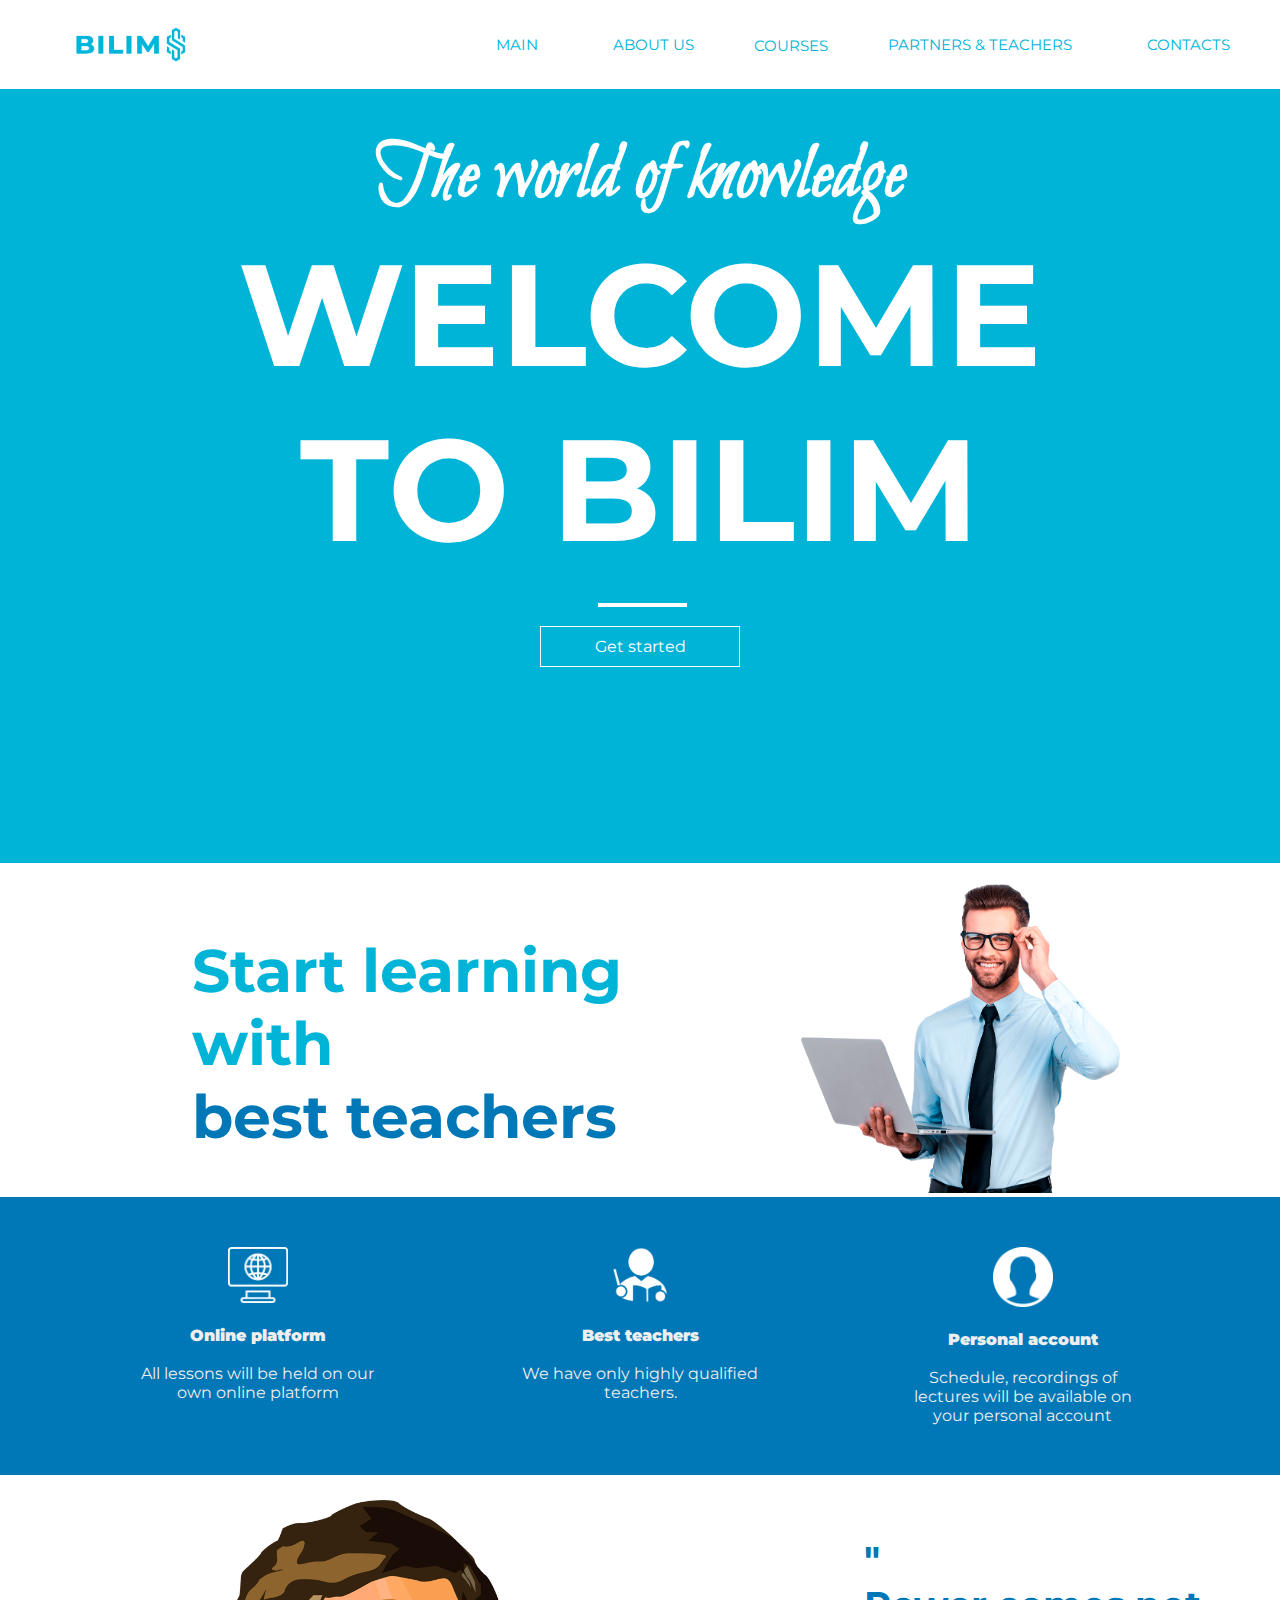
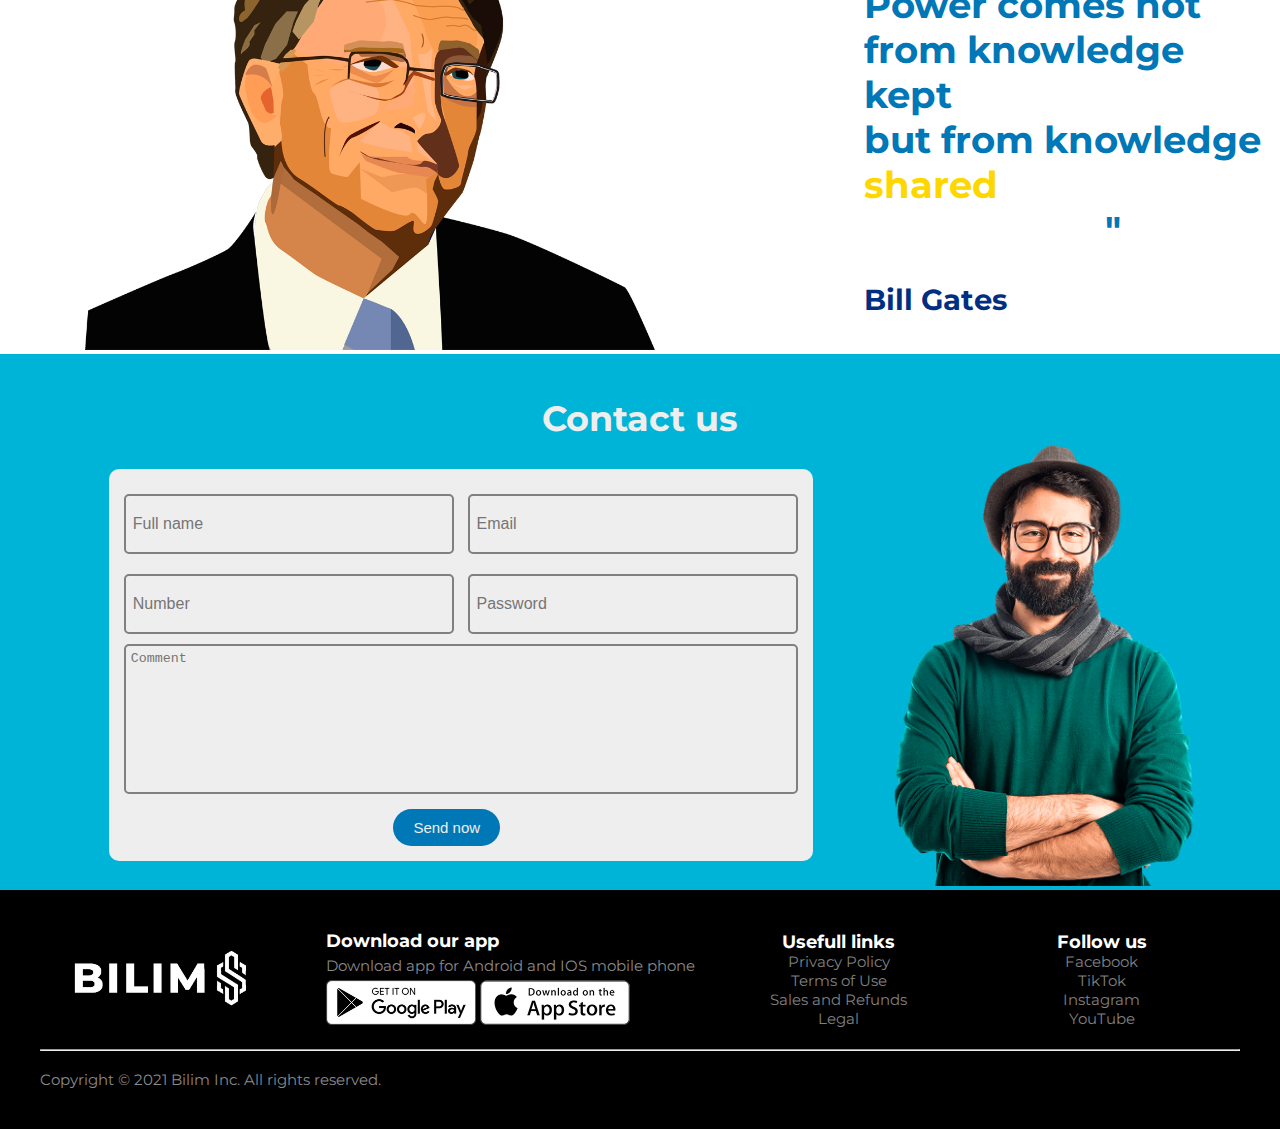
<file: index.html>
<!DOCTYPE html>
<html>
  <head>
    
    <link rel="stylesheet" href="style.css">
    <link rel="preconnect" href="https://fonts.googleapis.com">
    <link rel="preconnect" href="https://fonts.gstatic.com" crossorigin>
    <link href="https://fonts.googleapis.com/css2?family=Montserrat:wght@500&display=swap" rel="stylesheet">
	<link rel="SHORTCUT ICON" href="logosmall.png" type="image/x-icon">
	<!--font bilbo-->
	<link rel="preconnect" href="https://fonts.googleapis.com">
	<link rel="preconnect" href="https://fonts.gstatic.com" crossorigin>
	<link href="https://fonts.googleapis.com/css2?family=Bilbo+Swash+Caps&display=swap" rel="stylesheet">
	<!---->
  </head>


<title>Bilim</title>
  <body>
	 
	
	<nav class="navbar">
      <img class="logo" src="logo.png"/>
      <ul class="nav-links">
        <div class="menu">
          <li><a class= "navlink" href="index.html">MAIN</a></li>
          <li><a class= "navlink" href="about.html">ABOUT US</a></li>
		  <div class="link">
			<a class="alink" href="courses.html">COURSES</a>
		  <div class="dropdown-content">
			  <a class="dropa" href="java.html">Java</a>
			  <a class="dropa" href="web.html">HTML</a>
			  <a class="dropa" href="sql.html">SQL</a>
			</div>
		</div>
          <li><a class= "navlink" href="teachers&partners.html">PARTNERS & TEACHERS</a></li>
          <li><a class= "navlink" href="contacts.html">CONTACTS</a></li>
		  
        </div>
      </ul>
    </nav>


	<div class="page">
		<br>
		<br>
		<h1 class="world">The world of knowledge</h1>
		<h1 class="welcome">WELCOME<br>TO BILIM</h1>
		<hr class="hr">
		<br>
		<a class="learn" href="courses.html">Get started</a>
    
	</div>

	<div class="blank1" style="height: 20px;">
		
	</div>

	<div class="page2">
		<div class="text">
			<h2>Start learning with</h2>
			<h2 class="bestteach">best teachers</h2>
		</div>
		<div class="img">
			<img src="man.png" alt="">
		</div>
	</div>


	<div class="page3">
		<div class="features">
		  <div class="features_item">
			<img class="features_icon" src="online.png" alt="">
			<br>
			<br>
			<h4 class="features_title"><b>Online platform</b></h4>
			<br>
			<p class="features_text">All lessons will be held on our own online platform</p>
		  </div>
		  <div class="features_item">
			<img class="features_icon" src="teachersvector.png" alt="">
			<br>
			<br>
			<h4 class="features_title"><b>Best teachers</b></h4>
			<br>
			<p class="features_text">We have only highly qualified teachers.</p>
		  </div>
		  <div class="features_item">
			<img class="features_icon" src="profile.png" alt="">
			<br>
			<br>
			<h4 class="features_title"><b>Personal account</b></h4>
			<br>
			<p class="features_text">Schedule, recordings of lectures will be available on your personal account</p>
		  </div>
		</div>
  
	  </div>
	
	<div class="blank">

	</div>
	<div class="bill">
		<div class="contain">
			<div class="row">
				<img src="bill.png" alt="">
			</div>
			<div class="row_text">
				<h2>"</h2>
				<h2>Power comes not<br>from knowledge kept<br>but from knowledge</h2>
				<h2 style="color:gold;">shared</h2>
				<h2 class="kav">"</h2>
				<br>
				<h3 style="color: #002F81;">Bill Gates</h3>
			</div>
		</div>

	</div>  

	<div class="contact" id="contact">
		<h1 class="heading"><br>Contact us</h1>
		<div class="row">
			
			<form action="" class="action">
				<input type="text" placeholder="Full name" class="box">
				<input type="email" placeholder="Email" class="box">
				<input type="number" placeholder="Number" class="box">
				<input type="password" placeholder="Password" class="box">
				<textarea name="" id="" cols="30" rows="10" class="comment" placeholder="Comment"></textarea>
				<input type="submit" class="btn" value="Send now">
			</form>

			<div class="image">
				<img src="mangreen.png" alt="">
			</div>
		</div>
	</div>




	<div class="footer">
        <div class="fcontainer">
            <div class="footerrow">

                <div class="footercol1">
                    <img src="logowhite.png" width="200px">
                </div>
				<div class="footercol2">
                    <h3>Download our app</h3>
                    <p>Download app for Android and IOS mobile phone</p>
                    <div class="app">
                        <a href="https://play.google.com/store"><img src="play-store.png" alt="" width="150px"></a>
                        <a href="https://www.apple.com/ru/app-store/"><img src="app-store.png" alt=""width="150px" ></a>
                    </div>
                </div>
                <div class="footercol3">
                    <h3>Usefull links</h3>
                    <ul>
						<a href="privacy.html"><li>Privacy Policy</li></a>
						<a href=""><li>Terms of Use</li></a>
						<a href=""><li>Sales and Refunds</li></a>
						<a href=""><li>Legal</li></a>
                    </ul>
                </div>
                <div class="footercol4">
                    <h3>Follow us</h3>
                    <ul>
						<a href=""><li>Facebook</li></a>
						<a href=""><li>TikTok</li></a>
						<a href=""><li>Instagram</li></a>
						<a href=""><li>YouTube</li></a>
                    </ul>
                </div>
            </div>
            <hr>
			<br>
            <p class="copy">Copyright © 2021 Bilim Inc. All rights reserved.</p>
        </div>
    </div>
	

  </body>
</html>
</file>
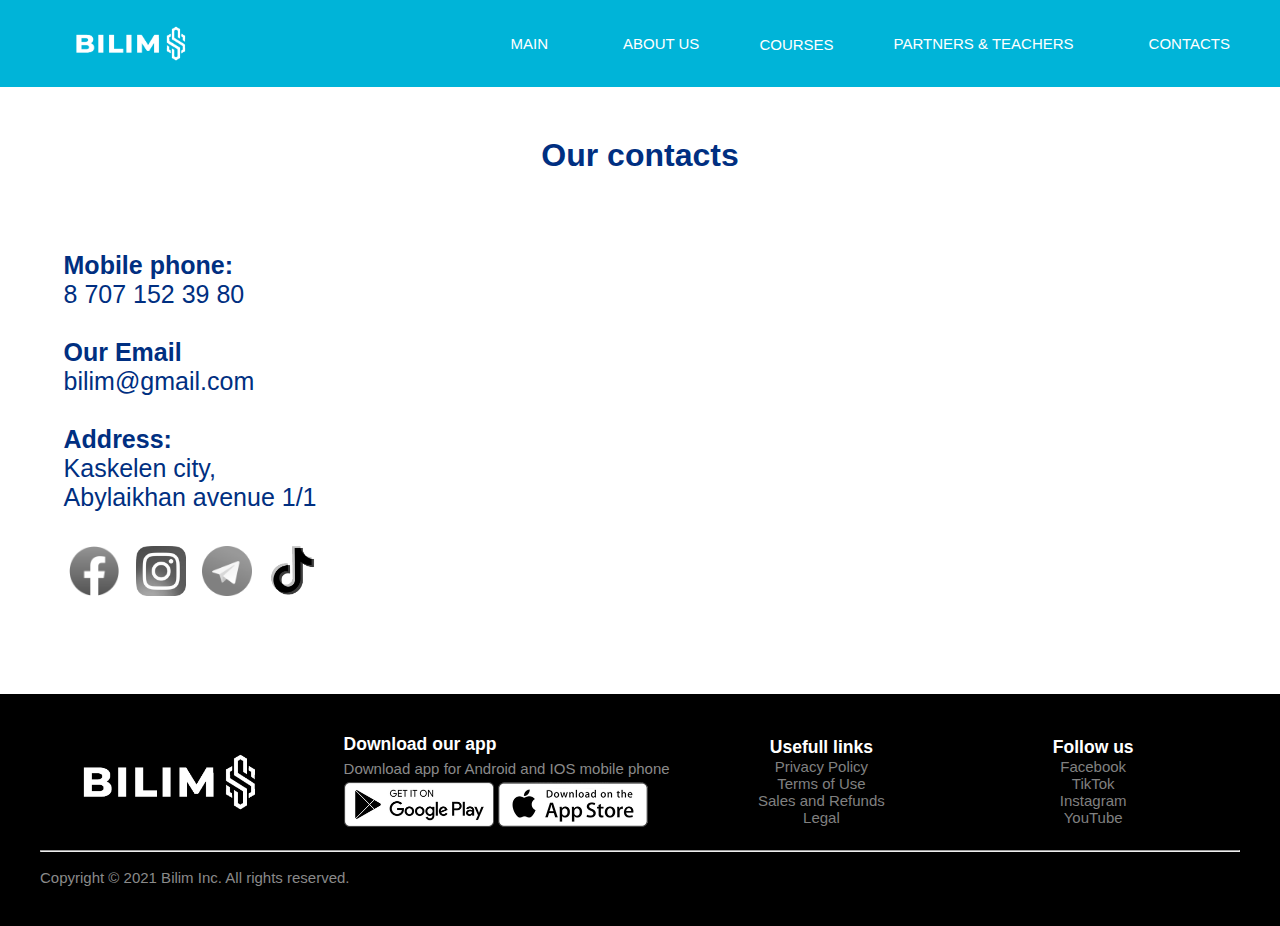
<file: contacts.html>
<html lang="en">
<head>
    <meta charset="UTF-8">
    <meta http-equiv="X-UA-Compatible" content="IE=edge">
    <meta name="viewport" content="width=device-width, initial-scale=1.0">
    <link rel="stylesheet" href="contacts_style.css">
    <link rel="SHORTCUT ICON" href="logosmall.png" type="image/x-icon">
    <title>Bilim</title>
</head>
<body>
    <nav class="navbar">
        <img class="logo" src="logowhite.png"/>
        <ul class="nav-links">
          <div class="menu">
            <li><a class= "navlink" href="index.html">MAIN</a></li>
            <li><a class= "navlink" href="about.html">ABOUT US</a></li>
            <div class="link">
              <a class="alink" href="courses.html">COURSES</a>
            <div class="dropdown-content">
                <a class="dropa" href="">Java</a>
                <a class="dropa" href="">HTML</a>
                <a class="dropa" href="">Python</a>
              </div>
          </div>
            <li><a class= "navlink" href="teachers&partners.html">PARTNERS & TEACHERS</a></li>
            <li><a class= "navlink" href="contacts.html">CONTACTS</a></li>
            
          </div>
        </ul>
      </nav>
      <div class="blank"></div>
      <h1>Our contacts</h1>
        <div class="page1">
          <div class="row_text">
            <h4>Mobile phone:</h4>
            <p>8 707 152 39 80</p>
            <br>
            <h4>Our Email</h4>
            <p>bilim@gmail.com</p>
            <br>
            <h4>Address:</h4>
            <p>Kaskelen city,<br>Abylaikhan avenue 1/1</p>
            <br>
            <a href="https://facebook.com/" >
                <img src="fb.png" alt="" class="soc">
            </a>
            <a href="https://www.instagram.com/" >
                <img src="insta.png" alt="" class="soc">
            </a>
            <a href="https://web.telegram.org/" >
                <img src="telega.png" alt="" class="soc">
            </a>
            <a href="https://www.tiktok.com/">
                <img src="tt.png" alt="" class="soc">
            </a>
          </div>
          <div class="row">
                
          </div>
          <div class="row">
            <iframe src="https://www.google.com/maps/embed?pb=!1m18!1m12!1m3!1d2908.0833171045692!2d76.66686551533871!3d43.20774177913916!2m3!1f0!2f0!3f0!3m2!1i1024!2i768!4f13.1!3m3!1m2!1s0x38834f7675d8a6c3%3A0x7b7d14aec270c056!2z0KPQvdC40LLQtdGA0YHQuNGC0LXRgiDQodGD0LvQtdC50LzQsNC9INCU0LXQvNC40YDQtdC70Y8!5e0!3m2!1sru!2skz!4v1640359762447!5m2!1sru!2skz" width="600" height="450" style="border:0;" allowfullscreen="" loading="lazy"></iframe>
          </div>
        </div>


      <div class="blank"></div>


      <div class="footer">
        <div class="fcontainer">
            <div class="footerrow">

                <div class="footercol1">
                    <img src="logowhite.png" width="200px">
                </div>
				<div class="footercol2">
                    <h3>Download our app</h3>
                    <p>Download app for Android and IOS mobile phone</p>
                    <div class="app">
                        <a href="https://play.google.com/store"><img src="play-store.png" alt="" width="150px"></a>
                        <a href="https://www.apple.com/ru/app-store/"><img src="app-store.png" alt=""width="150px" ></a>
                    </div>
                </div>
                <div class="footercol3">
                    <h3>Usefull links</h3>
                    <ul>
						<a href="privacy.html"><li>Privacy Policy</li></a>
						<a href=""><li>Terms of Use</li></a>
						<a href=""><li>Sales and Refunds</li></a>
						<a href=""><li>Legal</li></a>
                    </ul>
                </div>
                <div class="footercol4">
                    <h3>Follow us</h3>
                    <ul>
						<a href=""><li>Facebook</li></a>
						<a href=""><li>TikTok</li></a>
						<a href=""><li>Instagram</li></a>
						<a href=""><li>YouTube</li></a>
                    </ul>
                </div>
            </div>
            <hr>
			<br>
            <p class="copy">Copyright © 2021 Bilim Inc. All rights reserved.</p>
        </div>
    </div>
</body>
</html>
</file>
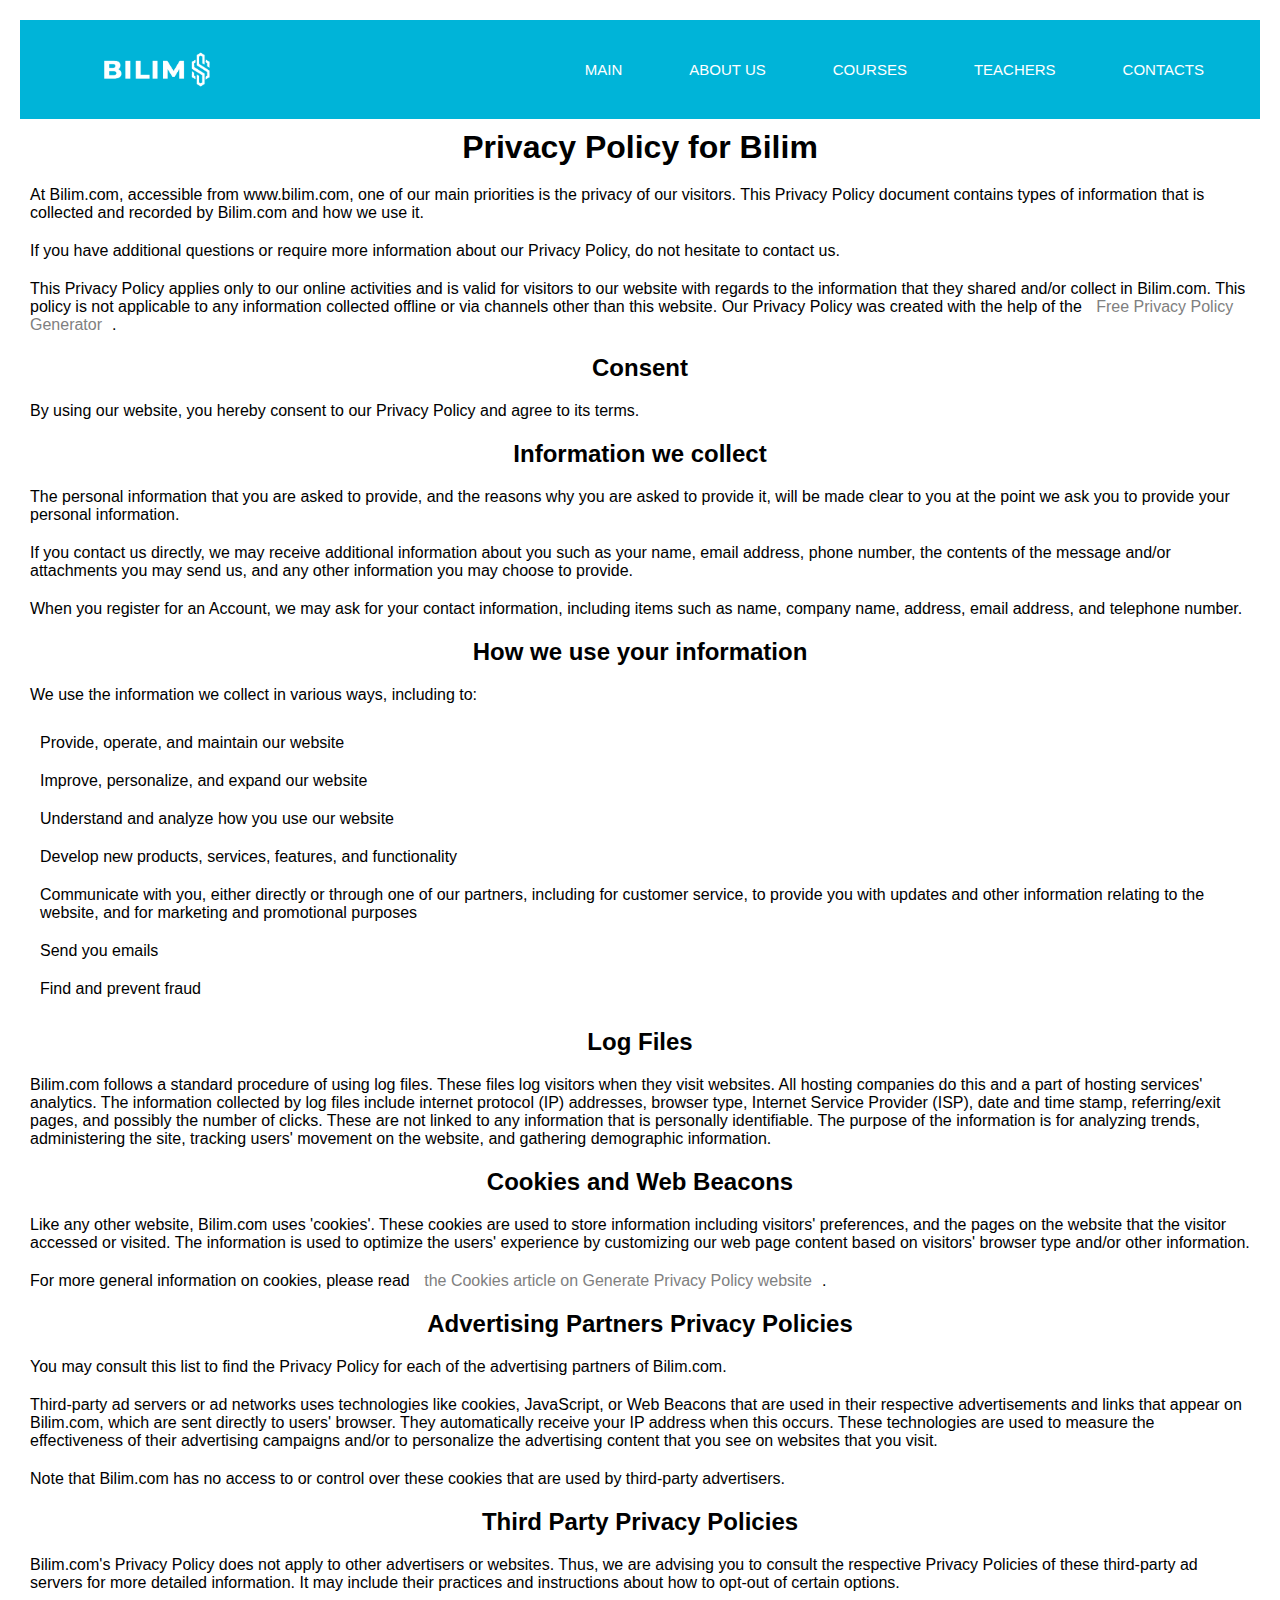
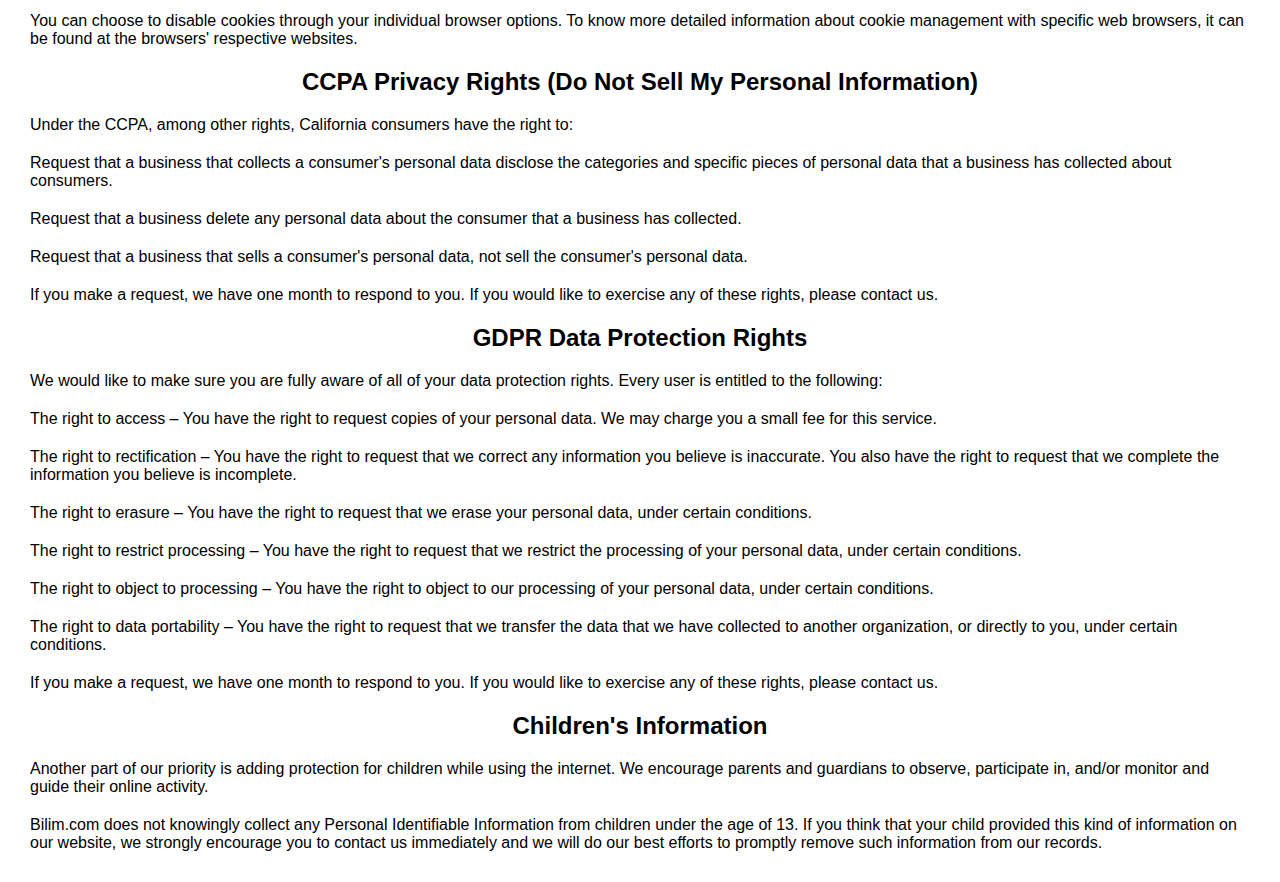
<file: privacy.html>
<!DOCTYPE html>
<html>
  <head>
    <title>Privacy an Policy</title>
    <link rel="stylesheet" href="privacy.css">
    <meta charset="utf-8">
 </head>
 <body>
    <nav class="navbar">
        <img class="logo" src="logowhite.png"/>
        <ul class="nav-links">
          <div class="menu">
            <li><a class= "navlink" href="index.html">MAIN</a></li>
            <li><a class= "navlink" href="about.html">ABOUT US</a></li>
            <li><a class= "navlink" href="courses.html">COURSES</a></li>
            <li><a class= "navlink" href="teachers&partners.html">TEACHERS</a></li>
            <li><a class= "navlink" href="contacts.html">CONTACTS</a></li>
          </div>
        </ul>
      </nav>
        <h1>Privacy Policy for Bilim</h1>

    <p>At Bilim.com, accessible from www.bilim.com, one of our main priorities is the privacy of our visitors. This Privacy Policy document contains types of information that is collected and recorded by Bilim.com and how we use it.</p>

    <p>If you have additional questions or require more information about our Privacy Policy, do not hesitate to contact us.</p>

    <p>This Privacy Policy applies only to our online activities and is valid for visitors to our website with regards to the information that they shared and/or collect in Bilim.com. This policy is not applicable to any information collected offline or via channels other than this website. Our Privacy Policy was created with the help of the <a href="https://www.privacypolicygenerator.info">Free Privacy Policy Generator</a>.</p>

    <h2>Consent</h2>

    <p>By using our website, you hereby consent to our Privacy Policy and agree to its terms.</p>

    <h2>Information we collect</h2>

    <p>The personal information that you are asked to provide, and the reasons why you are asked to provide it, will be made clear to you at the point we ask you to provide your personal information.</p>
    <p>If you contact us directly, we may receive additional information about you such as your name, email address, phone number, the contents of the message and/or attachments you may send us, and any other information you may choose to provide.</p>
    <p>When you register for an Account, we may ask for your contact information, including items such as name, company name, address, email address, and telephone number.</p>

    <h2>How we use your information</h2>

    <p>We use the information we collect in various ways, including to:</p>

    <ul>
    <li>Provide, operate, and maintain our website</li>
    <li>Improve, personalize, and expand our website</li>
    <li>Understand and analyze how you use our website</li>
    <li>Develop new products, services, features, and functionality</li>
    <li>Communicate with you, either directly or through one of our partners, including for customer service, to provide you with updates and other information relating to the website, and for marketing and promotional purposes</li>
    <li>Send you emails</li>
    <li>Find and prevent fraud</li>
    </ul>

    <h2>Log Files</h2>

    <p>Bilim.com follows a standard procedure of using log files. These files log visitors when they visit websites. All hosting companies do this and a part of hosting services' analytics. The information collected by log files include internet protocol (IP) addresses, browser type, Internet Service Provider (ISP), date and time stamp, referring/exit pages, and possibly the number of clicks. These are not linked to any information that is personally identifiable. The purpose of the information is for analyzing trends, administering the site, tracking users' movement on the website, and gathering demographic information.</p>

    <h2>Cookies and Web Beacons</h2>

    <p>Like any other website, Bilim.com uses 'cookies'. These cookies are used to store information including visitors' preferences, and the pages on the website that the visitor accessed or visited. The information is used to optimize the users' experience by customizing our web page content based on visitors' browser type and/or other information.</p>

    <p>For more general information on cookies, please read <a href="https://www.generateprivacypolicy.com/#cookies">the Cookies article on Generate Privacy Policy website</a>.</p>



    <h2>Advertising Partners Privacy Policies</h2>

    <P>You may consult this list to find the Privacy Policy for each of the advertising partners of Bilim.com.</p>

    <p>Third-party ad servers or ad networks uses technologies like cookies, JavaScript, or Web Beacons that are used in their respective advertisements and links that appear on Bilim.com, which are sent directly to users' browser. They automatically receive your IP address when this occurs. These technologies are used to measure the effectiveness of their advertising campaigns and/or to personalize the advertising content that you see on websites that you visit.</p>

    <p>Note that Bilim.com has no access to or control over these cookies that are used by third-party advertisers.</p>

    <h2>Third Party Privacy Policies</h2>

    <p>Bilim.com's Privacy Policy does not apply to other advertisers or websites. Thus, we are advising you to consult the respective Privacy Policies of these third-party ad servers for more detailed information. It may include their practices and instructions about how to opt-out of certain options. </p>

    <p>You can choose to disable cookies through your individual browser options. To know more detailed information about cookie management with specific web browsers, it can be found at the browsers' respective websites.</p>

    <h2>CCPA Privacy Rights (Do Not Sell My Personal Information)</h2>

    <p>Under the CCPA, among other rights, California consumers have the right to:</p>
    <p>Request that a business that collects a consumer's personal data disclose the categories and specific pieces of personal data that a business has collected about consumers.</p>
    <p>Request that a business delete any personal data about the consumer that a business has collected.</p>
    <p>Request that a business that sells a consumer's personal data, not sell the consumer's personal data.</p>
    <p>If you make a request, we have one month to respond to you. If you would like to exercise any of these rights, please contact us.</p>

    <h2>GDPR Data Protection Rights</h2>

    <p>We would like to make sure you are fully aware of all of your data protection rights. Every user is entitled to the following:</p>
    <p>The right to access – You have the right to request copies of your personal data. We may charge you a small fee for this service.</p>
    <p>The right to rectification – You have the right to request that we correct any information you believe is inaccurate. You also have the right to request that we complete the information you believe is incomplete.</p>
    <p>The right to erasure – You have the right to request that we erase your personal data, under certain conditions.</p>
    <p>The right to restrict processing – You have the right to request that we restrict the processing of your personal data, under certain conditions.</p>
    <p>The right to object to processing – You have the right to object to our processing of your personal data, under certain conditions.</p>
    <p>The right to data portability – You have the right to request that we transfer the data that we have collected to another organization, or directly to you, under certain conditions.</p>
    <p>If you make a request, we have one month to respond to you. If you would like to exercise any of these rights, please contact us.</p>

    <h2>Children's Information</h2>

    <p>Another part of our priority is adding protection for children while using the internet. We encourage parents and guardians to observe, participate in, and/or monitor and guide their online activity.</p>

    <p>Bilim.com does not knowingly collect any Personal Identifiable Information from children under the age of 13. If you think that your child provided this kind of information on our website, we strongly encourage you to contact us immediately and we will do our best efforts to promptly remove such information from our records.</p>
 </body> 
</html>
</file>
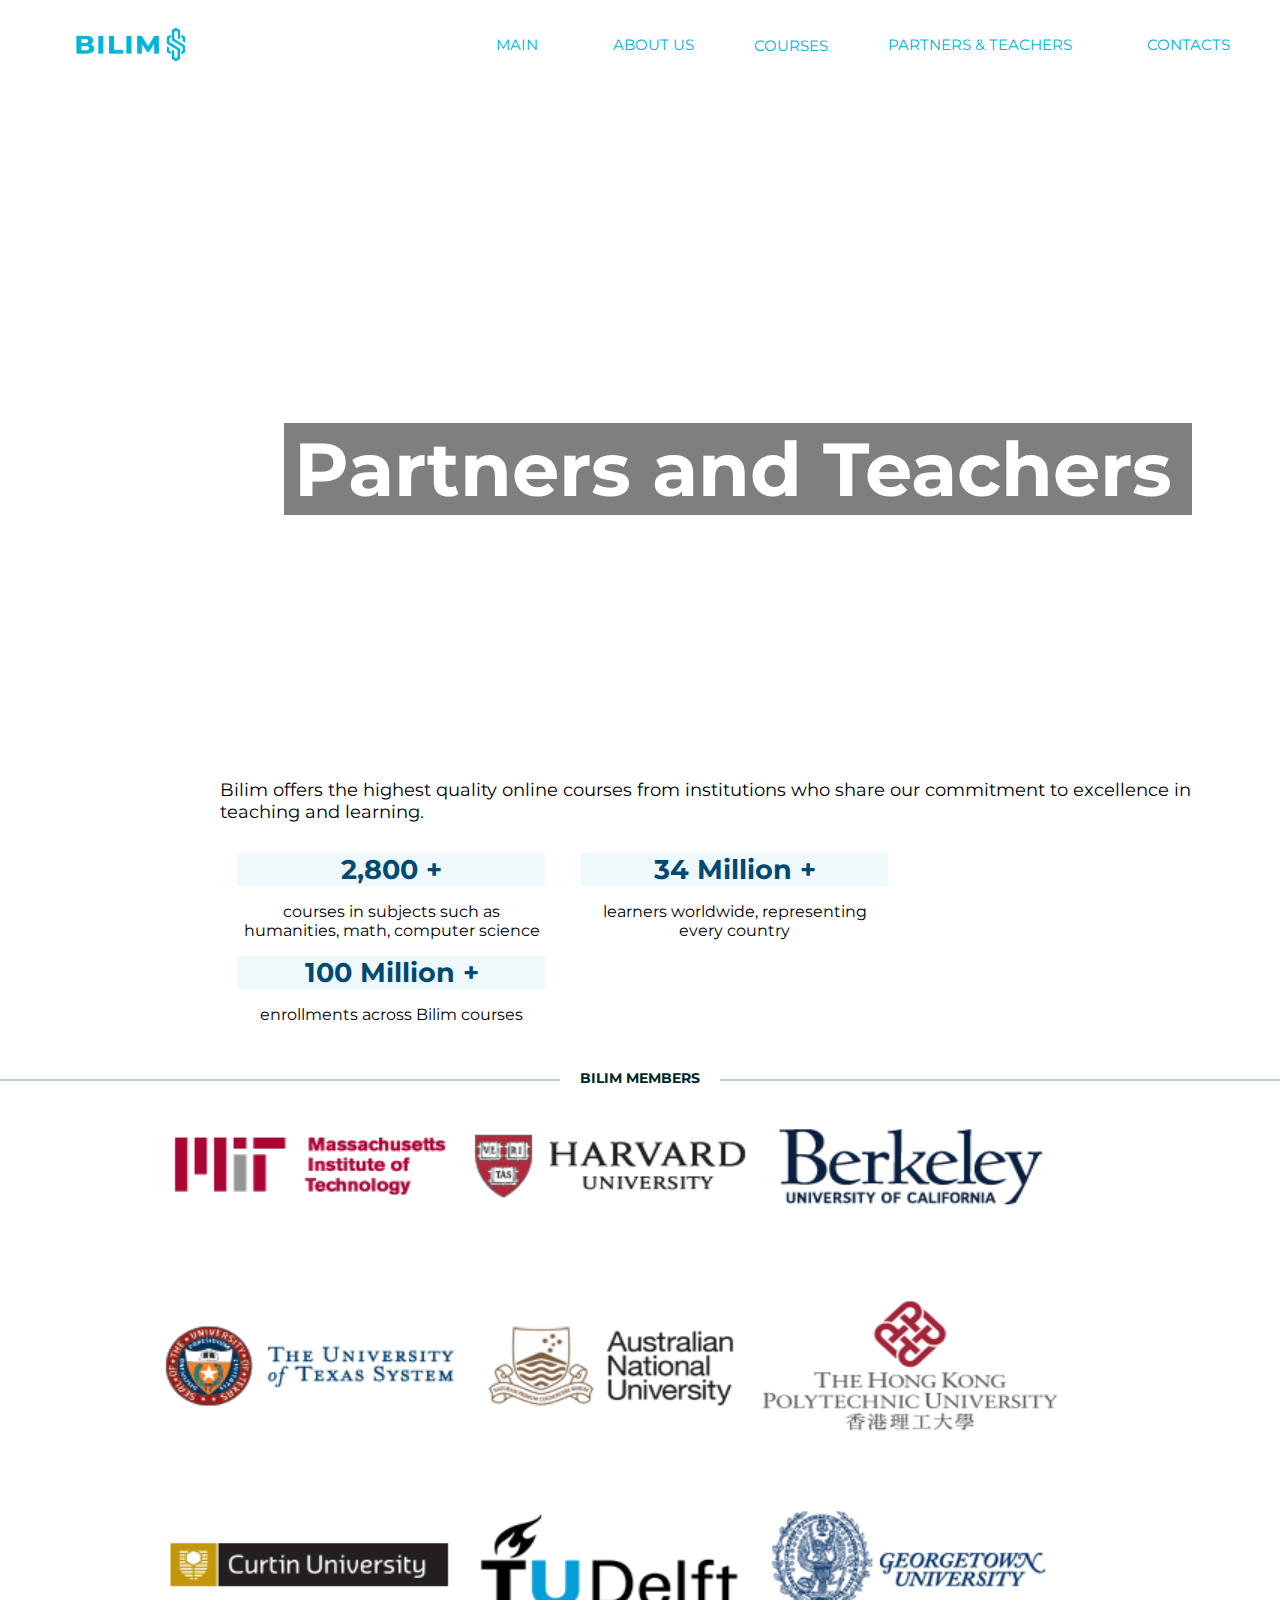
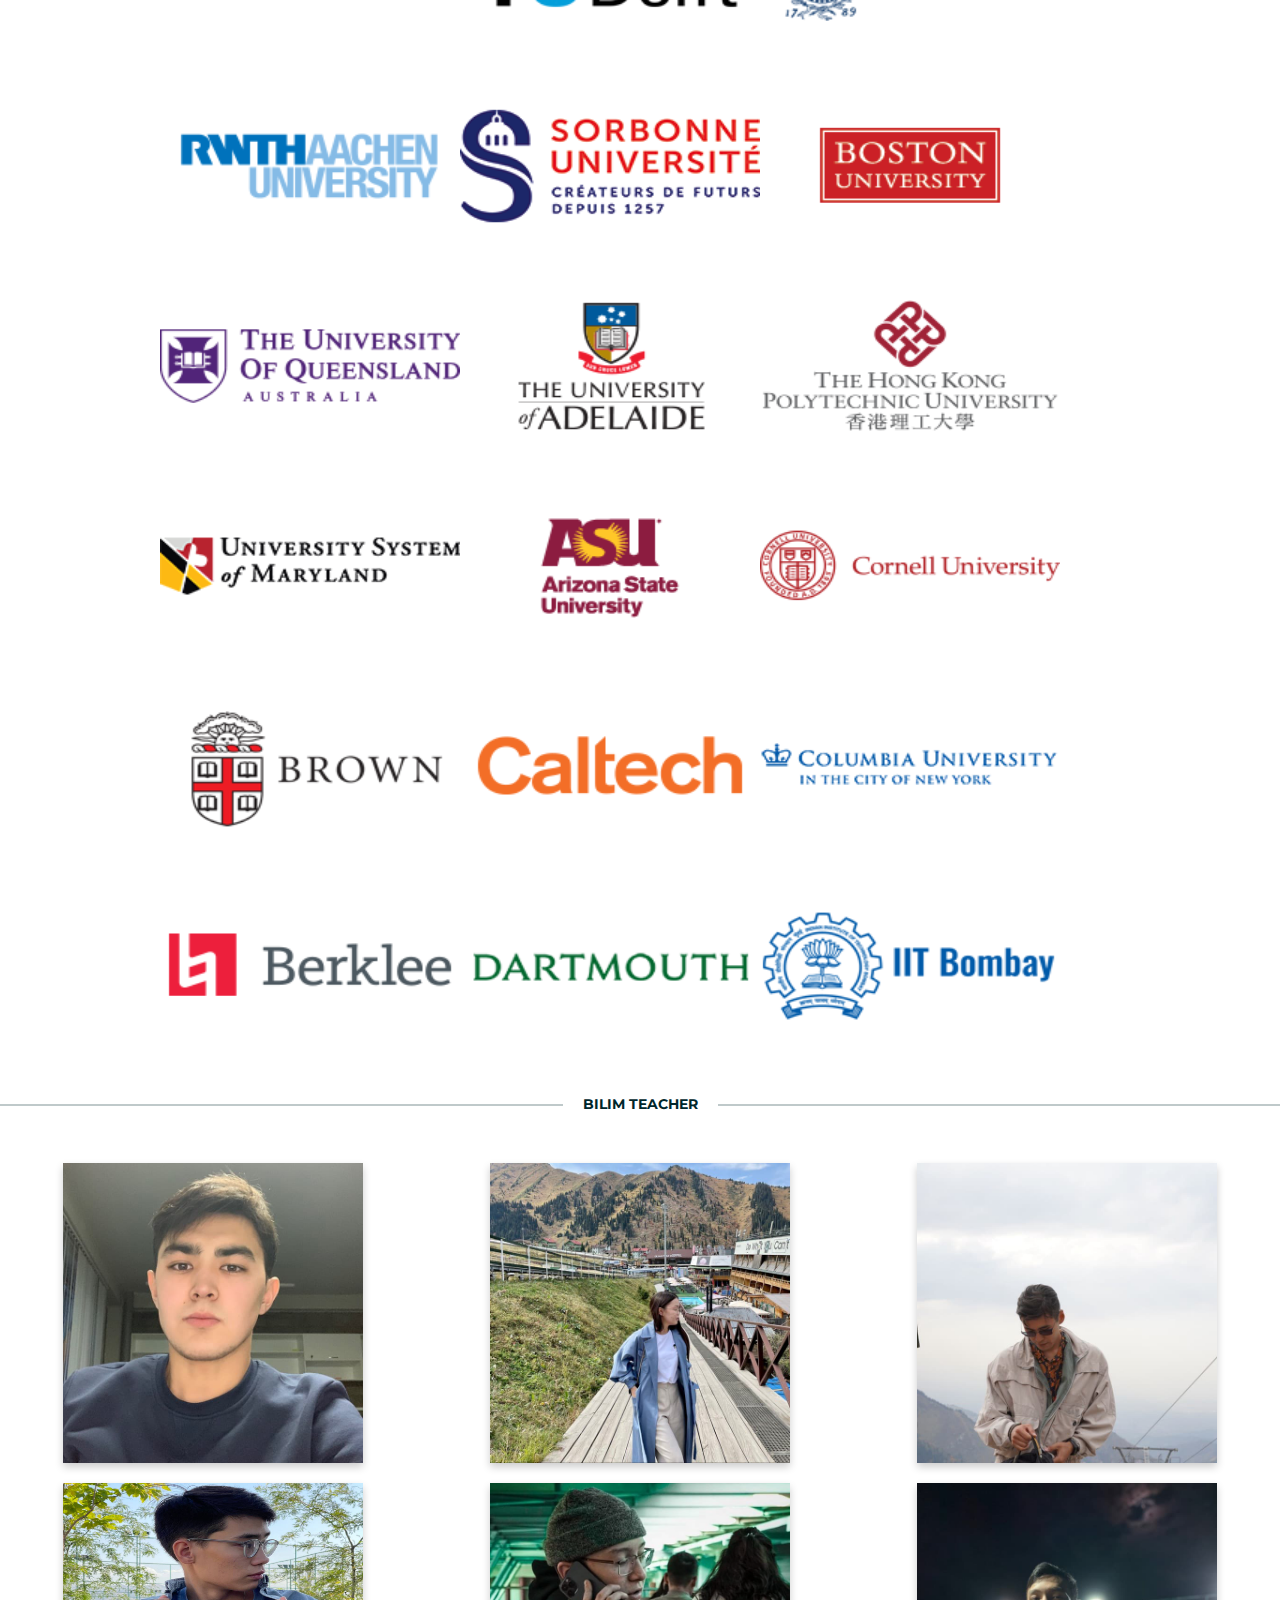
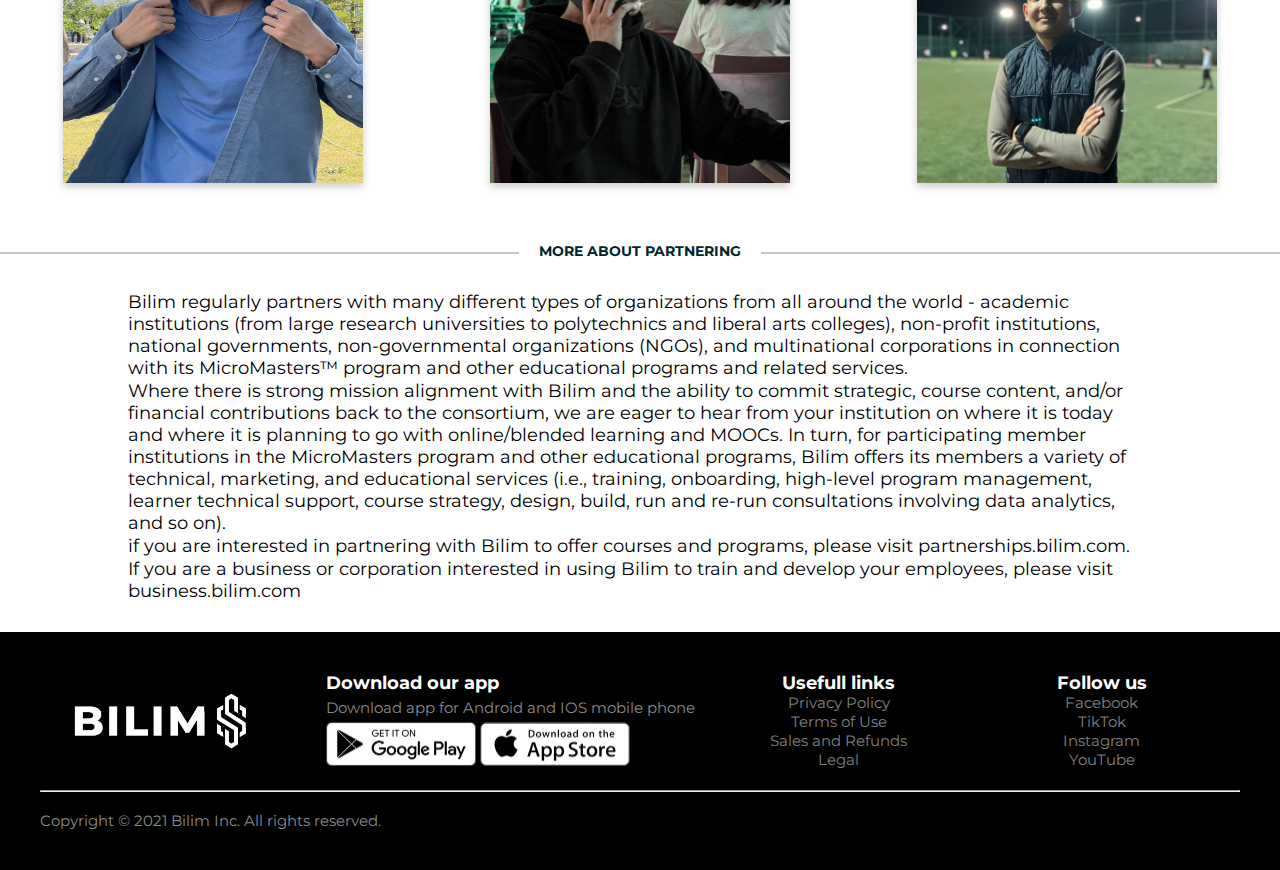
<file: teachers&partners.html>
<html>
<head>

    <!-- <link rel="stylesheet" href="style.css"> -->
    <link rel="preconnect" href="https://fonts.googleapis.com">
    <link rel="preconnect" href="https://fonts.gstatic.com" crossorigin>
    <link href="https://fonts.googleapis.com/css2?family=Montserrat:wght@500&display=swap" rel="stylesheet">
	<link rel="SHORTCUT ICON" href="logosmall.png" type="image/x-icon">
	<!--font bilbo-->
	<link rel="preconnect" href="https://fonts.googleapis.com">
	<link rel="preconnect" href="https://fonts.gstatic.com" crossorigin>
	<link href="https://fonts.googleapis.com/css2?family=Bilbo+Swash+Caps&display=swap" rel="stylesheet">
    <link rel="stylesheet" href="teachers.css">
	<!----> 
    
</head>
<title>Bilim - Partners & Teachers</title>
<body background="color: #c3846e;">
    
    <nav class="navbar">
        <img class="logo" src="logo.png"/>
        <ul class="nav-links">
          <div class="menu">
            <li><a class= "navlink" href="index.html">MAIN</a></li>
            <li><a class= "navlink" href="about.html">ABOUT US</a></li>
            <div class="link">
              <a class="alink" href="courses.html">COURSES</a>
            <div class="dropdown-content">
                <a class="dropa" href="java.html">Java</a>
                <a class="dropa" href="web.html">HTML</a>
                <a class="dropa" href="sql.html">SQL</a>
              </div>
          </div>
            <li><a class= "navlink" href="teachers&partners.html">PARTNERS & TEACHERS</a></li>
            <li><a class= "navlink" href="contacts.html">CONTACTS</a></li>
            
          </div>
        </ul>
      </nav>
  
    <div class="back-pic">
        <h1 class="title">
            <span>Partners and Teachers</span>
        </h1>
    </div>
    
    <p class="top text2">Bilim offers the highest quality online courses from institutions who share our commitment to excellence in teaching and learning.</p>
   
    <div class="top row">
        <div class="a">
            <p class="list_label">2,800 +</p>
            <p class="p">courses in subjects such as humanities, math, computer science</p>
        </div>
        <div class="a">
            <p class="list_label">34 Million +</p>
            <p class="p">learners worldwide, representing every country</p>
        </div>
        <div class="a">
            <p class="list_label">100 Million +</p>
            <p class="p">enrollments across Bilim courses</p>
        </div>
    </div>
    
    <h2 class="top h5 subject-card-list-header">
        <span class="subject-card-list-text">
            BILIM MEMBERS
        </span>
    </h2>
    
   
    <div  class="bigdiv">
        <div> 
            <div>
                <div style="float:left;">
                    <div class="image">
                        <img class="image__img" src="massachusetts.png">
                        <div class="image__overlay image__overlay--primary">
                            <div class="image__title">Massachusetts </div>
                            <p class="image__description">
                                Institute of Technology.
                            </p>
                        </div>
                    </div>
                </div>
                <div style="float:left;">
                    <div class="image">
                        <img class="image__img" src="harward (2).png">
                        <div class="image__overlay image__overlay--primary">
                            <div class="image__title">Harvard </div>
                            <p class="image__description">
                                University
                            </p>
                        </div>
                    </div>
                </div>
                <div style="float:left;">
                    <div class="image">
                        <img class="image__img" src="berkeley.png">
                        <div class="image__overlay image__overlay--primary">
                            <div class="image__title"> Berkeley</div>
                            <p class="image__description">
                                University of California
                            </p>
                        </div>
                    </div> 
                </div>
                <div style="float:left;">
                    <div class="image">
                        <img class="image__img" src="texacsystem.png">
                        <div class="image__overlay image__overlay--primary">
                            <div class="image__title">Texas System</div>
                            <p class="image__description">
                                University
                            </p>
                     </div>
                    </div> 
                </div>
            </div>
            <div>
                <div style="float:left;">
                    <div class="image">
                        <img class="image__img" src="australian.png">
                        <div class="image__overlay image__overlay--primary">
                            <div class="image__title"> Australian National</div>
                            <p class="image__description">
                                University
                            </p>
                        </div>
                    </div>
                </div>
                <div style="float:left;">
                    <div class="image">
                        <img class="image__img" src="thehongkong.png">
                        <div class="image__overlay image__overlay--primary">
                            <div class="image__title">The Hong Kong</div>
                            <p class="image__description">
                                Polytechnic University
                            </p>
                        </div>
                    </div>
                </div>
                <div style="float:left;">
                    <div class="image">
                        <img class="image__img" src="curtin.png">
                        <div class="image__overlay image__overlay--primary">
                            <div class="image__title">Curtin</div>
                            <p class="image__description">
                                University
                            </p>
                        </div>
                    </div> 
                </div>
                <div style="float:left;">
                    <div class="image">
                        <img class="image__img" src="tudelft.png">
                        <div class="image__overlay image__overlay--primary">
                            <div class="image__title">Delft</div>
                            <p class="image__description">
                                University of Technology
                            </p>
                     </div>
                    </div> 
                </div>
            </div> 
            <div>
                <div style="float:left;">
                    <div class="image">
                        <img class="image__img" src="georgetown.png">
                        <div class="image__overlay image__overlay--primary">
                            <div class="image__title">Georgetown </div>
                            <p class="image__description">
                                University
                            </p>
                        </div>
                    </div>
                </div>
                <div style="float:left;">
                    <div class="image">
                        <img class="image__img" src="rwth.png">
                        <div class="image__overlay image__overlay--primary">
                            <div class="image__title">RWTH Aachen</div>
                            <p class="image__description">
                                University
                            </p>
                        </div>
                    </div>
                </div>
                <div style="float:left;">
                    <div class="image">
                        <img class="image__img" src="sorbonne.png">
                        <div class="image__overlay image__overlay--primary">
                            <div class="image__title">Sorbonne</div>
                            <p class="image__description">
                                Université
                            </p>
                        </div>
                    </div> 
                </div>
                <div style="float:left;">
                    <div class="image">
                        <img class="image__img" src="boston.png">
                        <div class="image__overlay image__overlay--primary">
                            <div class="image__title">Boston</div>
                            <p class="image__description">
                                University
                            </p>
                     </div>
                    </div> 
                </div>
            </div> 
            <div>
                <div style="float:left;">
                    <div class="image">
                        <img class="image__img" src="queensland.png">
                        <div class="image__overlay image__overlay--primary">
                            <div class="image__title">Queensland</div>
                            <p class="image__description">
                                University 
                            </p>
                        </div>
                    </div>
                </div>
                <div style="float:left;">
                    <div class="image">
                        <img class="image__img" src="adelaide.png">
                        <div class="image__overlay image__overlay--primary">
                            <div class="image__title">Adelaide</div>
                            <p class="image__description">
                                University 
                            </p>
                        </div>
                    </div>
                </div>
                <div style="float:left;">
                    <div class="image">
                        <img class="image__img" src="thehongkong.png">
                        <div class="image__overlay image__overlay--primary">
                            <div class="image__title">SQL</div>
                            <p class="image__description">
                                Ali krasavchik.
                            </p>
                        </div>
                    </div> 
                </div>
                <div style="float:left;">
                    <div class="image">
                        <img class="image__img" src="maryland.png">
                        <div class="image__overlay image__overlay--primary">
                            <div class="image__title">System of Maryland</div>
                            <p class="image__description">
                                University 
                            </p>
                     </div>
                    </div> 
                </div>
            </div> 
            <div>
                <div style="float:left;">
                    <div class="image">
                        <img class="image__img" src="arizona.png">
                        <div class="image__overlay image__overlay--primary">
                            <div class="image__title">Arizona State</div>
                            <p class="image__description">
                                University
                            </p>
                        </div>
                    </div>
                </div>
                <div style="float:left;">
                    <div class="image">
                        <img class="image__img" src="cornell.png">
                        <div class="image__overlay image__overlay--primary">
                            <div class="image__title">Cornell</div>
                            <p class="image__description">
                                University
                            </p>
                        </div>
                    </div>
                </div>
                <div style="float:left;">
                    <div class="image">
                        <img class="image__img" src="brown.png">
                        <div class="image__overlay image__overlay--primary">
                            <div class="image__title">Brown</div>
                            <p class="image__description">
                                University
                            </p>
                        </div>
                    </div> 
                </div>
                <div style="float:left;">
                    <div class="image">
                        <img class="image__img" src="caltech.png">
                        <div class="image__overlay image__overlay--primary">
                            <div class="image__title">Caltech</div>
                            <!-- <p class="image__description">
                                Ali krasavchik.
                            </p> -->
                     </div>
                    </div> 
                </div>
                <div style="float:left;">
                    <div class="image">
                        <img class="image__img" src="columbia.png">
                        <div class="image__overlay image__overlay--primary">
                            <div class="image__title">Berklee  </div>
                            <p class="image__description">
                                College of Music
                            </p>
                     </div>
                    </div> 
                </div>
            </div> 
            <div>
                <div style="float:left;">
                    <div class="image">
                        <img class="image__img" src="berklee.png">
                        <div class="image__overlay image__overlay--primary">
                            <div class="image__title">Dartmouth </div>
                            <p class="image__description">
                                University
                            </p>
                        </div>
                    </div>
                </div>
                <div style="float:left;">
                    <div class="image">
                        <img class="image__img" src="dartmouth.png">
                        <div class="image__overlay image__overlay--primary">
                            <div class="image__title">Dartmouth </div>
                            <p class="image__description">
                                College
                            </p>
                        </div>
                    </div>
                </div>
                <div style="float:left;">
                    <div class="image">
                        <img class="image__img" src="iitbombay.png">
                        <div class="image__overlay image__overlay--primary">
                            <div class="image__title">IITBombay</div>
                            <!-- <p class="image__description">
                                Ali krasavchik.
                            </p> -->
                        </div>
                    </div> 
                </div>
            </div>
        </div> 
    </div>
    <h2 class="h5 subject-card-list-header">
        <span class="subject-card-list-text">
            BILIM TEACHER
        </span>
    </h2>

    <div class="top teacher">
        <div style="float: left;" class="flip-card">
            <div class="flip-card-inner">
                <div class="flip-card-front">
                    <img src="duman.jpg" alt="Avatar" style="width:300px;height:300px;">
                </div>
                <div class="flip-card-back">
                    <h1>Duman Telman</h1> 
                    <p>INFINITY MMR</p> 
                    <p>We love that guy</p>
                </div>
            </div>
        </div>
        <div style="float: left;" class="flip-card">
            <div class="flip-card-inner">
                <div class="flip-card-front">
                    <img src="aisaule.jpg" alt="Avatar" style="width:300px;height:300px;">
                </div>
                <div class="flip-card-back">
                    <h1>Aisaule Bazarkulova</h1> 
                    <p>Architect & Engineer</p> 
                    <p>We love that girl</p>
                </div>
            </div>
        </div>
        <div style="float: left;" class="flip-card">
            <div class="flip-card-inner">
                <div class="flip-card-front">
                    <img src="kuka.jpg" alt="Avatar" style="width:300px;height:300px;">
                </div>
                <div class="flip-card-back">
                    <h1>Kuanyshbek Mamay</h1> 
                    <p>KUKA URAGAN</p> 
                    <p>We love that guy</p>
                </div>
            </div>
        </div>
    </div>
    <div class="teacher">
        <div style="float: left;" class="flip-card">
            <div class="flip-card-inner">
                <div class="flip-card-front">
                    <img src="ali2.jpg" alt="Avatar" style="width:300px;height:300px;">
                </div>
                <div class="flip-card-back">
                    <h1>Ali Akylbek</h1> 
                    <p>KRASAVCHIK</p> 
                    <p>We love that guy</p>
                </div>
            </div>
        </div>
        <div style="float: left;" class="flip-card">
            <div class="flip-card-inner">
                <div class="flip-card-front">
                    <img src="ruha.png" alt="Avatar" style="width:300px;height:300px;">
                </div>
                <div class="flip-card-back">
                    <h1>Rustem Shaimerdenov</h1> 
                    <p>MACHO</p> 
                    <p>We love that guy</p>
                </div>
            </div>
        </div>
        <div style="float: left;" class="flip-card">
            <div class="flip-card-inner">
                <div class="flip-card-front">
                    <img src="alibi.jpg" alt="Avatar" style="width:300px;height:300px;">
                </div>
                <div class="flip-card-back">
                    <h1>Alibi abi</h1> 
                    <p>THE BEST HEAD OF SPORT CLUB</p> 
                    <p>We love that guy</p>
                </div>
            </div>
        </div>
    </div>
    <div class="top" style="padding-top: 30px;">
        <h2 class="h5 subject-card-list-header">
            <span class="subject-card-list-text">
                MORE ABOUT PARTNERING
            </span>
        </h2>
    </div>
    <p class="top text3">Bilim regularly partners with many different types of organizations from all around the world - academic institutions (from large research universities to polytechnics and liberal arts colleges), non-profit institutions, national governments, non-governmental organizations (NGOs), and multinational corporations in connection with its MicroMasters™ program and other educational programs and related services.</p>
    <p class="text3">Where there is strong mission alignment with Bilim and the ability to commit strategic, course content, and/or financial contributions back to the consortium, we are eager to hear from your institution on where it is today and where it is planning to go with online/blended learning and MOOCs. In turn, for participating member institutions in the MicroMasters program and other educational programs, Bilim offers its members a variety of technical, marketing, and educational services (i.e., training, onboarding, high-level program management, learner technical support, course strategy, design, build, run and re-run consultations involving data analytics, and so on).</p>
    <P class="text3">if you are interested in partnering with Bilim to offer courses and programs, please visit partnerships.bilim.com.</P>
    <P style="padding-bottom: 30px;" class="text3">If you are a business or corporation interested in using Bilim to train and develop your employees, please visit business.bilim.com</P>
    

    <div class="footer">
        <div class="fcontainer">
            <div class="footerrow">

                <div class="footercol1">
                    <img src="logowhite.png" width="200px">
                </div>
				<div class="footercol2">
                    <h3>Download our app</h3>
                    <p>Download app for Android and IOS mobile phone</p>
                    <div class="app">
                        <a href="https://play.google.com/store"><img src="play-store.png" alt="" width="150px"></a>
                        <a href="https://www.apple.com/ru/app-store/"><img src="app-store.png" alt=""width="150px" ></a>
                    </div>
                </div>
                <div class="footercol3">
                    <h3>Usefull links</h3>
                    <ul>
						<a href="privacy.html"><li>Privacy Policy</li></a>
						<a href=""><li>Terms of Use</li></a>
						<a href=""><li>Sales and Refunds</li></a>
						<a href=""><li>Legal</li></a>
                    </ul>
                </div>
                <div class="footercol4">
                    <h3>Follow us</h3>
                    <ul>
						<a href=""><li>Facebook</li></a>
						<a href=""><li>TikTok</li></a>
						<a href=""><li>Instagram</li></a>
						<a href=""><li>YouTube</li></a>
                    </ul>
                </div>
            </div>
            <hr>
			<br>
            <p class="copy">Copyright © 2021 Bilim Inc. All rights reserved.</p>
        </div>
    </div>
</body>

</html>
</file>
<file: style.css>
* {
    margin: 0;
    padding: 0;
    box-sizing: border-box;
}
body {
    font-family: 'Montserrat', sans-serif;
    /* background-color: #00b4d8; */
    
}
                                              /* NAVBAR*/
a {
    text-decoration: none;
    color: gray;
    
}
a:hover{
    color: white;
}
li {
    list-style: none;
}
.navbar {
    display: flex;
    align-items: center;
    justify-content: space-between;
    padding: 5px;
    background-color: white;
}
.logo {
    width: 10%;
    margin-left: 5%;
}
.nav-links a {
    color: #00b4d8;
    padding: 15px;
    transition: transform 0.5s;
}
.menu {
    display: flex;
    gap: 1em;
    font-size: 15px;
    padding: 15px;
}
.navlink {
    display: inline-block;
    margin: 0 15px;
    text-decoration: none;
    transition: color 0.5s;
}
.navlink:after {
    content: "";
    display: block;
    width: 100%;
    height: 3px;

    background-color: #002F81;
    opacity: 0;

    position: absolute;
    top: 100%;
    left: 0;
    

    transition: opacity 0.1s;
}

.navlink:hover {
    color: #002F81;
    transform: translateY(-5px);
}

.navlink:hover:after{
    opacity: 1;
}
.dropdown-content .dropa{
    color: #00b4d8;
    padding: 5px;
}
.dropdown-content .dropa:hover{
    color: #002F81;
}
.dropdown {
  position: relative;
  display: block;
}
.dropdown-content {
  display: none;
  position: absolute;
  background-color: #f9f9f9;
  max-width: 150px;
  padding: 12px 16px;
  border-radius: 15%;
}
.link:hover .dropdown-content{
    display: block;
}
.link:hover{
    transform: translateY(-5px);
}
.link:hover .alink:hover{
    color: #002F81;
}
.link{
    transition: transform 0.5s;
    margin-top: 2%;
}
                                            /*NAVBAR ENDS*/

                                            /*PAGE 1*/
.page{
    text-align: center;
    background-color: #00b4d8;
    height: 86vh;
}
.world{
    font-family: 'Bilbo Swash Caps', cursive;
    font-size: 80px;
    color: white;
}
.welcome{
    font-size: 900%;
    color: white;
}
.hr{
    color: white;
    width: 7%;
    margin-left: 46.7%;
    margin-top: 2%;
    border: 2px white solid;
    background-color: white;
}
.learn {
    display: inline-block;
    width: 200px;
    color: #fff;
    padding: 10px;
    border: 1px solid #fff;
    
    text-align: center;
    transition: transform 0.5s;
  }
.learn:hover {
  background-color: #fff;
  color: #00b4d8;
  cursor: pointer;
  transform: translateY(-5px);
}
                                            /*PAGE1 ENDS*/

                                            /*PAGE2*/
.page2{
    display: flex;
}
.page2 .text{
    color: #00b4d8;
    margin-left: 15%;
    margin-top: 4%;
    font-size: 40px;
}
.page2 img{
    width: 50%;
    margin-left: 25%;
}
.bestteach{
    color: #0077b6 ;
}
                                             /*PAGE2 ENDS*/
.btn{
    padding: 10px 20px;
    font-size: 15px;
    background-color: #0077b6;
    color:#eee;
    border-radius: 30px;
    margin-top: 15px;
    cursor: pointer;
    transition:background 1s;
    transition: transform 0.5s;
    border: none;
}
                                            /*PAGE3*/
.page3{
    background-color: #0077b6;
}
.features{
    display: flex;
    justify-content: space-evenly;
    color: #eee;
}
.features_item{
    text-align: center;
    margin-top: 50px;
    width: 250px;
    margin-bottom: 50px;
}
.features_icon{
    width: 60px;
}
                                              /*PAGE3 ENDS*/

                                              /*BILL*/
.bill{
    background-color: white;
}
.bill .contain{
    display: flex;
    align-items: center;
    justify-content: space-evenly;
}
.bill img{
    height: 450px;
    margin-left: 15%;
}
.bill .contain h2{
    font-size: 37px;
}
.bill .contain .kav{
    margin-left: 58%;
}
.bill .contain .row_text{
    width: 45%;
    color: #0077b6;
    margin-left: 23%;
    font-size: 25px;
}
                                              /*BILL ENDS*/

                                              /*CONTACT US*/
.contact{
    background-color: #00b4d8;

}
.contact .heading{
    background-color: #00b4d8;
    text-align: center;
    color: #eee;
    font-size: 35px;
}
.contact .row{
    display: flex;
    align-items: center;
    justify-content: center;

}
.contact .row form{
    margin-left: 5%;
    margin-right: 3%;
    width: 55%;
    background: #eee;
    padding: 15px;
    display: flex;
    justify-content: space-between;
    flex-wrap: wrap;
    border-radius: 10px;
}
.contact .row form .box{
    height: 60px;
    width: 49%;
    border: 2px solid grey;
    padding:0 7px;
    margin: 10px 0;
    font-size: 16px;
    color: black;
    background: none;
    border-radius: 5px;
}
.contact .row form .box:focus{
    border-color: #0077b6;
    border: 2px solid #0077b6;
}
.contact .row form .comment{
    height: 150px;
    padding: 5px;
    resize: none;
    width: 100%;
    background: none;
    border-radius: 5px;
    border: 2px solid grey;
}
.contact .row form .btn{
    margin-left: 40%;
}
.contact .row form .btn:hover{
    background-color: #002F81;
    transform: translateY(-5px);
}
.contact .row .image img{
    width: 30vw;
}
                                            /*CONTACT US ENDS*/

                                            /*FOOTER*/
.footer{
    background: black;
    color: #8a8a8a;
    font-size: 15px;
    padding: 40px;
    justify-content: space-evenly;
}
.footerrow{
    display: flex;
    align-items: center;
    margin-left: 10px;
    justify-content: space-evenly;
}
.footer p{
    color: #8a8a8a;
}
.footer h3{
    color:#fff;
}
.footercol1, .footercol2, .footercol3, .footercol4{
    min-width: 250px;
    margin-bottom: 20px;
}
.footercol2 p{
    padding: 5px;
    padding-left: 0;
}
.footercol3, .footercol4{
    text-align: center;
}
                                              /*FOOTER ENDS*/
.blank{
    height: 25px;
}
</file>
<file: contacts_style.css>
* {
    margin: 0;
    padding: 0;
    box-sizing: border-box;
}
body {
    font-family: 'Montserrat', sans-serif;
}
li {
    list-style: none;
    
}
.navbar {
    display: flex;
    align-items: center;
    justify-content: space-between;
    padding: 5px;
    background-color: #00b4d8;
}
.logo {
    width: 10%;
    margin-left: 5%;
}
.nav-links a {
    color: white;
    padding: 15px;
    transition: transform 0.5s;
}
.menu {
    display: flex;
    gap: 1em;
    font-size: 15px;
    padding: 15px;
}
.navlink {
    display: inline-block;
    vertical-align: top;
    margin: 0 15px;
    position: relative;
    text-decoration: none;
    transition: color .1s linear;
}
.navlink:after {
    content: "";
    display: block;
    width: 100%;
    height: 3px;

    background-color: #002F81;
    opacity: 0;

    position: absolute;
    top: 100%;
    left: 0;
    

    transition: opacity .1s linear;
}

.navlink:hover {
    color: #002F81;
    transform: translateY(-5px);
}

.navlink:hover:after{
    opacity: 1;
}
.dropdown-content .dropa{
    color: #00b4d8;
    padding: 5px;
}
.dropdown-content .dropa:hover{
    color: #002F81;
}
.dropdown {
  position: relative;
  display: inline-block;
}
.dropdown-content {
  display: none;
  position: absolute;
  background-color: #f9f9f9;
  max-width: 150px;
  box-shadow: 0px 8px 16px 0px rgba(0,0,0,0.2);
  padding: 12px 16px;
  border-radius: 15%;
}
.link:hover .dropdown-content{
    display: block;
}
.link:hover{
    transform: translateY(-5px);
}
.link:hover .alink:hover{
    color: #002F81;
}
.link{
    transition: transform 0.5s linear;
    margin-top: 2%;
}
/*navbar ends*/
.blank{
    height: 30px;
}
h1{
    padding: 20px;
    text-align: center;
    color: #002F81;
}
/*page1*/
.page1{
    display: flex;
    position: relative;
    justify-content: space-around;
    align-items: center;
    background-color: white;
}
.page1 .row_text{
    color: #002F81;
    font-size: 25px;
}
.page1 .row h4{
    color: #002F81;
    font-size: 25px;
}
.page1 .row{
    justify-content: center;
    padding: 10px;
}
.page1 .row_text .soc{
    height: 60px;
    padding: 5px;
    filter: grayscale(100%);
}
.page1 .row_text .soc:hover{
    filter: grayscale(0%);
    transition: 0.4s;
}

/*footer*/
a{
    text-decoration: none;
    color: gray;
}
a:hover{
    color: white;
}
.footer{
    background: black;
    color: #8a8a8a;
    font-size: 15px;
    padding: 40px;
    justify-content: space-evenly;
}
.footerrow{
    display: flex;
    align-items: center;
    margin-left: 10px;
    justify-content: space-evenly;
}
.footer p{
    color: #8a8a8a;
}
.footer h3{
    color:#fff;
}
.footercol1, .footercol2, .footercol3, .footercol4{
    min-width: 250px;
    margin-bottom: 20px;
}
.footercol2 p{
    padding: 5px;
    padding-left: 0;
}
.footercol3, .footercol4{
    text-align: center;
}
</file>
<file: privacy.css>
*{
    padding: 10px;
    margin: 0;
    font-family: 'Montserrat', sans-serif;
}
h1{
    text-align: center;
}
h2{
    text-align: center;
}


a{
    text-decoration: none;
    font-size: 30;
    color: gray;
}
a:hover{
    transform: translateY(-5px);
}
li {
    list-style: none;
}
.navbar {
    display: flex;
    align-items: center;
    justify-content: space-between;
    padding: 5px;
    background-color: #00b4d8;
}
.logo {
    width: 10%;
    margin-left: 5%;
}
.nav-links a {
    color: white;
    padding: 1px;
    transition: transform 0.5s;
}
.menu {
    display: flex;
    gap: 1em;
    font-size: 15px;
    padding: 15px;
}
.navlink {
    display: inline-block;
    vertical-align: top;
    margin: 0 15px;
    position: relative;
    text-decoration: none;
    transition: color .1s linear;
}
.navlink:after {
    content: "";
    display: block;
    width: 100%;
    height: 3px;

    background-color: #002F81;
    opacity: 0;

    position: absolute;
    top: 100%;
    left: 0;
    z-index: 1;

    transition: opacity .1s linear;
}

.navlink:hover {
    color: #002F81;
}

.navlink:hover:after{
    opacity: 1;
}
</file>
<file: teachers.css>
*{
    margin: 0;
    padding: 0;
    font-family: 'Montserrat', sans-serif;
}
.text2{
font-family: 'Montserrat', sans-serif;
font-weight: normal;
margin-top: 1px;
position: relative;
margin-left: auto;
margin-right: auto;
width: 80%;
font-size: 18px;
margin-left: 220px;
}
.text3{
font-family: 'Montserrat', sans-serif;
font-weight: normal;
margin-top: 1px;
position: relative;
margin-left: auto;
margin-right: auto;
width: 80%;
font-size: 18px;
}
.list_label{
background: #eff8fa;
color: #004972;
font-size: 1.7rem;
font-weight: 700;
}
.a{
padding-left: 18px;
padding-right: 18px;
position: relative;
width: 100%;
flex: 0 0 30%;
max-width: 30%;
}

.row {
display: flex;
flex-wrap: wrap;
margin-left: auto;
margin-right: auto;
text-align: center!important;
width: 80%;
margin-left: 220px;

}
.p{
margin-bottom: 1rem;
margin-top: 0;
display: block;
margin-block-start: 1em;
margin-block-end: 1em;
margin-inline-start: 0px;
margin-inline-end: 0px;
}
/* line */
.subject-card-list-header{
color: #001b1e;
line-height: 1.5;
margin: 0 0 20px;
position: relative;
text-align: center;
text-transform: uppercase;
}
.subject-card-list-header::before{
border-top: 2px solid #bfc9ca;
content: "";
left: 0;
position: absolute;
right: 0;
top: 50%;
width: 100%;
z-index: 0;
}
.subject-card-list-header .subject-card-list-text {
background-color: #fff;
padding: 0 20px;
position: relative;
z-index: 10;
}
.h5{
line-height: 1.25rem;
font-size: .875rem;
color: #00262b;
font-weight: 700;
line-height: 1.25;
margin-bottom: 0.5rem;
margin-top: 0px;
margin-left: 0px;
margin-right: 0;
}

/* cards */
body {
font-family: Arial, Helvetica, sans-serif;


}

.flip-card {
background-color: transparent;
width: 300px;
height: 300px;
perspective: 1000px;
}

.flip-card-inner {
position: relative;
width: 100%;
height: 100%;
text-align: center;
transition: transform 0.6s;
transform-style: preserve-3d;
box-shadow: 0 4px 8px 0 rgba(0,0,0,0.2);
}

.flip-card:hover .flip-card-inner {
transform: rotateY(180deg);
}

.flip-card-front, .flip-card-back {
position: absolute;
width: 100%;
height: 100%;
-webkit-backface-visibility: hidden;
backface-visibility: hidden;
}

.flip-card-front {
background-color: #bbb;
color: black;
}

.flip-card-back {
background-color: #2980b9;
color: white;
transform: rotateY(180deg);
}
.padding{
padding-left: 16px;
padding-right: 16px;
position: relative;
}
/* Cards JS */
.image {
position: relative;
width: 300px;
height: 200px;
}

.image__img {
display: block;
width: 100%;
height: 70%;
}
.image__overlay {
position: absolute;
top: 0;
left: 0;
width: 100%;
height: 70%;
background: rgba(0, 0, 0, 0.6);
color: #ffffff;
font-family: 'Quicksand', sans-serif;
display: flex;
flex-direction: column;
align-items: center;
justify-content: center;
opacity: 0;
transition: opacity 0.25s;
}
.image__overlay--blur {
backdrop-filter: blur(5px);
}

.image__overlay--primary {
background: #0093FB;
}

.image__overlay > * {
transform: translateY(20px);
transition: transform 0.25s;
}

.image__overlay:hover {
opacity: 1;
}

.image__overlay:hover > * {
transform: translateY(0);
}

.image__title {
font-size: 2em;
font-weight: bold;
}

.image__description {
font-size: 1.25em;
margin-top: 0.25em;
}
.teacher{
padding-top: 20px;
display: flex; justify-content: space-around;
}

/* картинка на фоне */
.title {
padding-top: 100px;
padding-left: 23%;
font-size: 50px;
color: #000;
}
.title span {
display: inline;
background-color: rgba(0, 0, 0, 0.5);
box-shadow: -10px 0 0 rgba(0, 0, 0, 0.5), 10px 0 0 rgba(0, 0, 0, 0.5);
padding: 0 10px 0 0;
color: #FFFFFF;
line-height: 560px;
font-size: 75px;
}
.back-pic {
background: url(https://wallpaperaccess.com/full/6592911.jpg) 0 0 repeat;
background-size: cover;
width: 100%;
margin: auto;
}
.bigdiv{
margin-left: 160px;
display: flex; 
width: 80%;

}
.top{
margin-top: 30px;
}

/* js */
/* img {
width: 100% !important;
} */

.sim-slider {
max-width: 1000px;
min-width: 320px;
margin: 20px auto;
padding: 30px 50px;
border: 1px solid #ccd;
background-color: white;
}

/* General styles */
.sim-slider {
position: relative;
}

.sim-slider-list {
margin: 0;
padding: 0;
list-style-type: none;
position: relative;
}

.sim-slider-element {
width: 100%;
transition: opacity 1s ease-in;
opacity: 0;
position: absolute;
z-index: 2;
left: 0;
top: 0;
display: block;
}

/* Navigation item styles */
div.sim-slider-arrow-left,
div.sim-slider-arrow-right {
width: 22px;
height: 40px;
position: absolute;
cursor: pointer;
opacity: 0.6;
z-index: 4;
}

div.sim-slider-arrow-left {
left: 10px;
top: 40%;
display: block;
background: url("http://pvbk.spb.ru/inc/slider/sim-files/sim-arrow-left.png") no-repeat;
}

div.sim-slider-arrow-right {
right: 10px;
top: 40%;
display: block;
background: url("http://pvbk.spb.ru/inc/slider/sim-files/sim-arrow-right.png") no-repeat;
}

div.sim-slider-arrow-left:hover {
opacity: 1.0;
}

div.sim-slider-arrow-right:hover {
opacity: 1.0;
}

div.sim-slider-dots {
width: 100%;
height: auto;
position: absolute;
left: 0;
bottom: 0;
z-index: 3;
text-align: center;
}

span.sim-dot {
width: 10px;
height: 10px;
margin: 5px 7px;
padding: 0;
display: inline-block;
background-color: #BBB;
border-radius: 5px;
cursor: pointer;
}


/*  NAVBAR */
a {
    text-decoration: none;
    color: gray;
    
}
a:hover{
    color: white;
}
li {
    list-style: none;
}
.navbar {
    display: flex;
    align-items: center;
    justify-content: space-between;
    padding: 5px;
    background-color: white;
}
.logo {
    width: 10%;
    margin-left: 5%;
}
.nav-links a {
    color: #00b4d8;
    padding: 15px;
    transition: transform 0.5s;
}
.menu {
    display: flex;
    gap: 1em;
    font-size: 15px;
    padding: 15px;
}
.navlink {
    display: inline-block;
    margin: 0 15px;
    text-decoration: none;
    transition: color 0.5s;
}
.navlink:after {
    content: "";
    display: block;
    width: 100%;
    height: 3px;

    background-color: #002F81;
    opacity: 0;

    position: absolute;
    top: 100%;
    left: 0;
    

    transition: opacity 0.1s;
}

.navlink:hover {
    color: #002F81;
    transform: translateY(-5px);
}

.navlink:hover:after{
    opacity: 1;
}
.dropdown-content .dropa{
    color: #00b4d8;
    padding: 5px;
}
.dropdown-content .dropa:hover{
    color: #002F81;
}
.dropdown {
  position: relative;
  display: block;
}
.dropdown-content {
  display: none;
  position: absolute;
  background-color: #f9f9f9;
  max-width: 150px;
  padding: 12px 16px;
  border-radius: 15%;
}
.link:hover .dropdown-content{
    display: block;
}
.link:hover{
    transform: translateY(-5px);
}
.link:hover .alink:hover{
    color: #002F81;
}
.link{
    transition: transform 0.5s;
    margin-top: 2%;
}


/* END NAVBAR */


.footer{
    background: black;
    color: #8a8a8a;
    font-size: 15px;
    padding: 40px;
    justify-content: space-evenly;
}
.footerrow{
    display: flex;
    align-items: center;
    margin-left: 10px;
    justify-content: space-evenly;
}
.footer p{
    color: #8a8a8a;
}
.footer h3{
    color:#fff;
}
.footercol1, .footercol2, .footercol3, .footercol4{
    min-width: 250px;
    margin-bottom: 20px;
}
.footercol2 p{
    padding: 5px;
    padding-left: 0;
}
.footercol3, .footercol4{
    text-align: center;
}
                                              /*FOOTER ENDS*/
.blank{
    height: 25px;
}
</file>
